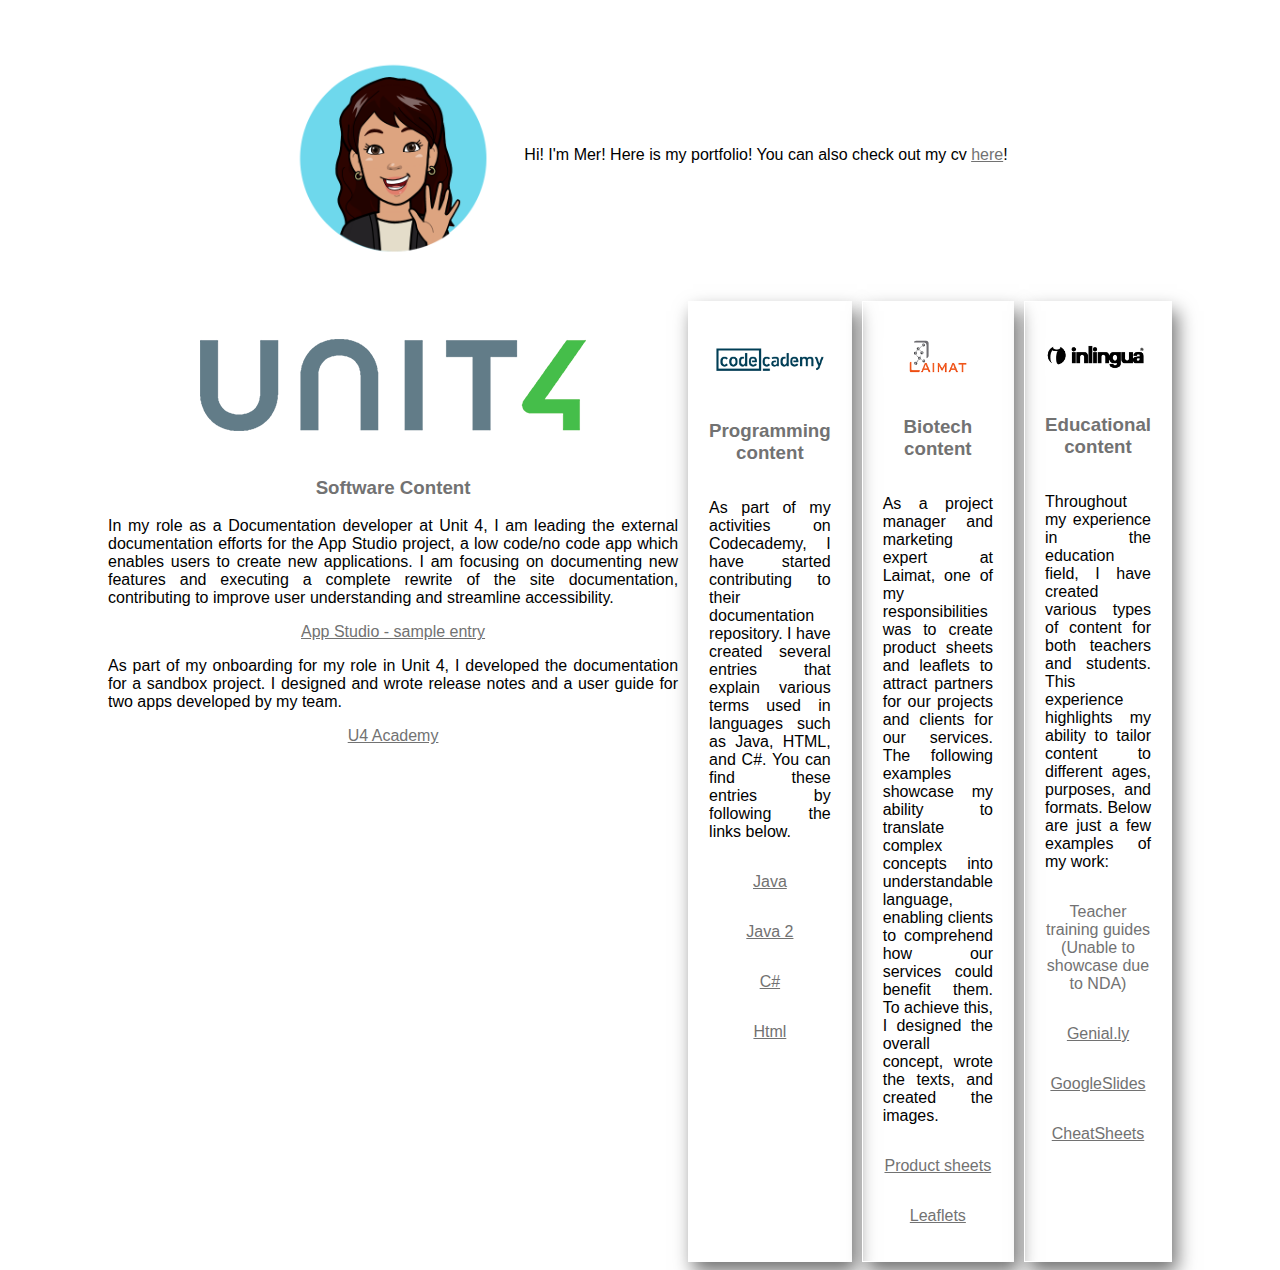
<file: index.html>
<!DOCTYPE html>
<html lang="en">
  <head></head>
    <meta charset="UTF-8">
    <meta name="viewport" content="width=device-width", initial-scale="1.0">
    <meta http-equiv="X-UA-Compatible" content="ie=edge">
    <title>Portfolio</title> 
    <link rel="stylesheet" type="text/css" href="resources/css/style.css">
  </head>
<body>
    
    <div class="parent2">
    <div class="avatar">
      <p class="avatarimg"><img src="resources/images/avatar2 copia.png"></p>
    </div>
    <div>
      <p>Hi! I'm Mer! Here is my portfolio! You can also check out my cv <a class="link--cv" href="https://m3rf3r.github.io/cv/">here</a>!</p>
    </div>
    </div>
    
<div class="parent">

  <div class="U4box">
    <p><img src="resources/images/unit42.png"></p>
    <h3>Software Content</h3>

    <p class="text">In my role as a Documentation developer at Unit 4, I am leading the external documentation efforts for the App Studio project, a low code/no code app which enables users to create new applications. I am focusing on documenting new features and executing a complete rewrite of the site documentation, contributing to improve user understanding and streamline accessibility.</p>
    <p><a class="link--codecademy" href="https://docs-external.u4pp.com/extensions-kit/guides/portal/app-studio/functionalities/components/select/" target="_blank">App Studio - sample entry</a></p>
    
    <p class="text">As part of my onboarding for my role in Unit 4, I developed the documentation for a sandbox project. I designed and wrote release notes and a user guide for two apps developed by my team.</p>
    <p><a class="link--codecademy" href="https://m3rf3r.github.io/U4Academy/" target="_blank">U4 Academy</a></p>
    
</div>

    <div class="firstbox">
        <p><img src="resources/images/codecademy2.png"></p>
    
        <h3>Programming content</h3>
    <p class="text">As part of my activities on Codecademy, I have started contributing to their documentation repository. I have created several entries that explain various terms used in languages such as Java, HTML, and C#. You can find these entries by following the links below.</p>
    <p><a class="link--codecademy" href="https://www.codecademy.com/resources/docs/java/strings/toLowerCase" target="_blank">Java</a></p>
    <p><a class="link--codecademy" href="https://www.codecademy.com/resources/docs/java/strings/regionMatches" target="_blank">Java 2</a></p>
    <p><a class="link--codecademy" href="https://www.codecademy.com/resources/docs/c-sharp/math-functions/ceiling" target="_blank">C#</a></p>
    <p><a class="link--codecademy" href="https://www.codecademy.com/resources/docs/html/attributes/style" target="_blank">Html</a></p>

       
  
    </div>

    <div class="secondbox">
        <p><img src="resources/images/laimat2.png"></p>
      
        <h3>Biotech content</h3>
        <p class="text">As a project manager and marketing expert at Laimat, one of my responsibilities was to create product sheets and leaflets to attract partners for our projects and clients for our services. The following examples showcase my ability to translate complex concepts into understandable language, enabling clients to comprehend how our services could benefit them. To achieve this, I designed the overall concept, wrote the texts, and created the images.</p>
        <p><a class="link--codecademy" href="productsheets.html" target="_blank">Product sheets</a></p>
        <p><a class="link--codecademy" href="leaflets.html">Leaflets</a></p>
     
    </div>

    <div class="thirdbox">
        <p><img src="resources/images/inlingua2.png"></p>
        
        <h3>Educational content</h3>
        <p class="text">Throughout my experience in the education field, I have created various types of content for both teachers and students. This experience highlights my ability to tailor content to different ages, purposes, and formats. Below are just a few examples of my work:</p>
        <p><a class="link--codecademy">Teacher training guides (Unable to showcase due to NDA)</a></p>
        <p><a class="link--codecademy" href="https://view.genial.ly/5e87505f2c0cec0d9d2cd288/interactive-content-kidnapped-harry-potter-based-cyoa" target="_blank">Genial.ly</a></p>
        <p><a class="link--codecademy" href="https://docs.google.com/presentation/d/18wiKFKz2tZ9sqanECz1P8o_UUnTh46NRgBbJXgomqME/edit?usp=sharing" target="_blank">GoogleSlides</a></p>
        <p><a class="link--codecademy" href="https://www.canva.com/design/DAEvKtVGCCY/MSvn0xsusXXVkRNAZWfMJw/view?utm_content=DAEvKtVGCCY&utm_campaign=designshare&utm_medium=link&utm_source=publishsharelink" target="_blank">CheatSheets</a></p>
    
</div>




</body>

</html>
</file>
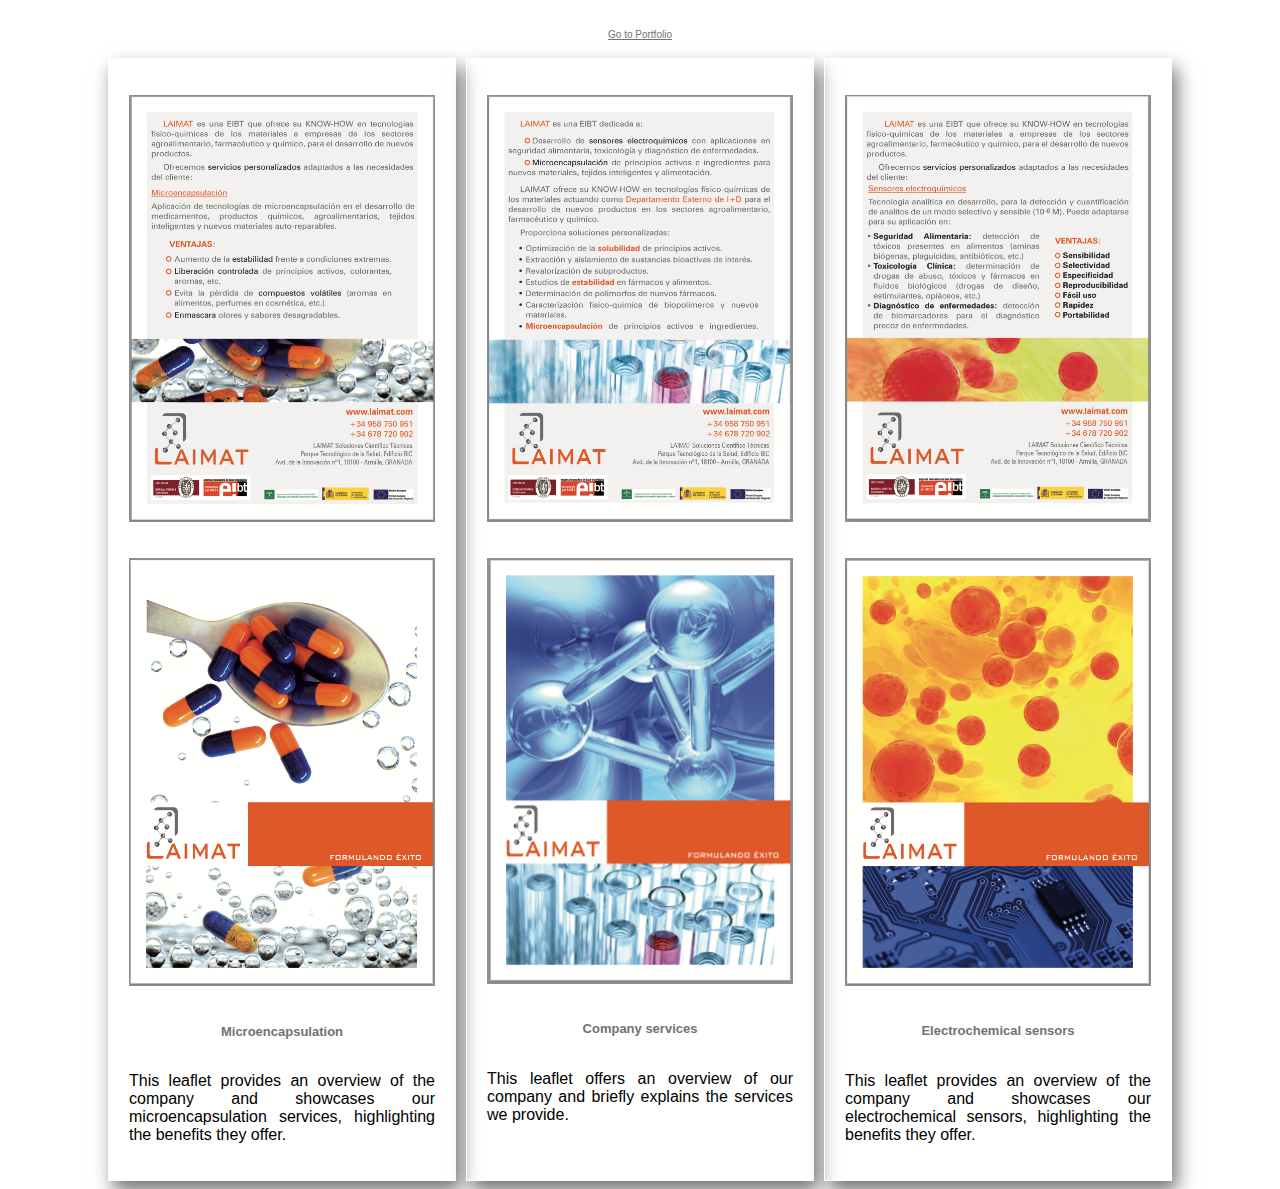
<file: leaflets.html>
<!DOCTYPE html>
<html lang="en">
  <head></head>
    <meta charset="UTF-8">
    <meta name="viewport" content="width=device-width", initial-scale="1.0">
    <meta http-equiv="X-UA-Compatible" content="ie=edge">
    <title>Leaflets</title> 
    <link rel="stylesheet" type="text/css" href="resources/css/style.css">
  </head>
<body>
    
  <div class="parent2">
    <p><a class="link--back" href="index.html">Go to Portfolio</a></p>
    </div>

<div class="parent">

    <div class="firstbox">
        <p class="image"><img src="resources/images/encapsulationback.png"></p>
        <p class="image"><img src="resources/images/encapsulationfront.png"></p>
    
        <h4>Microencapsulation</h4>
        <p class="text">This leaflet provides an overview of the company and showcases our microencapsulation services, highlighting the benefits they offer.</p>
       
  
    </div>

    <div class="secondbox">
        <p class="image"><img src="resources/images/mircoback.png"></p>
        <p class="image"><img src="resources/images/microfront.png"></p>
      
        <h4>Company services</h4>
        <p class="text">This leaflet offers an overview of our company and briefly explains the services we provide.</p>
       
     
    </div>

    <div class="thirdbox">
        <p class="image"><img src="resources/images/releaseback.png"></p>
        <p class="image"><img src="resources/images/relasefront.png"></p>
        
        <h4>Electrochemical sensors</h4>
        <p class="text">This leaflet provides an overview of the company and showcases our electrochemical sensors, highlighting the benefits they offer.</p>
       
    
</div>





</body>

</html>
</file>
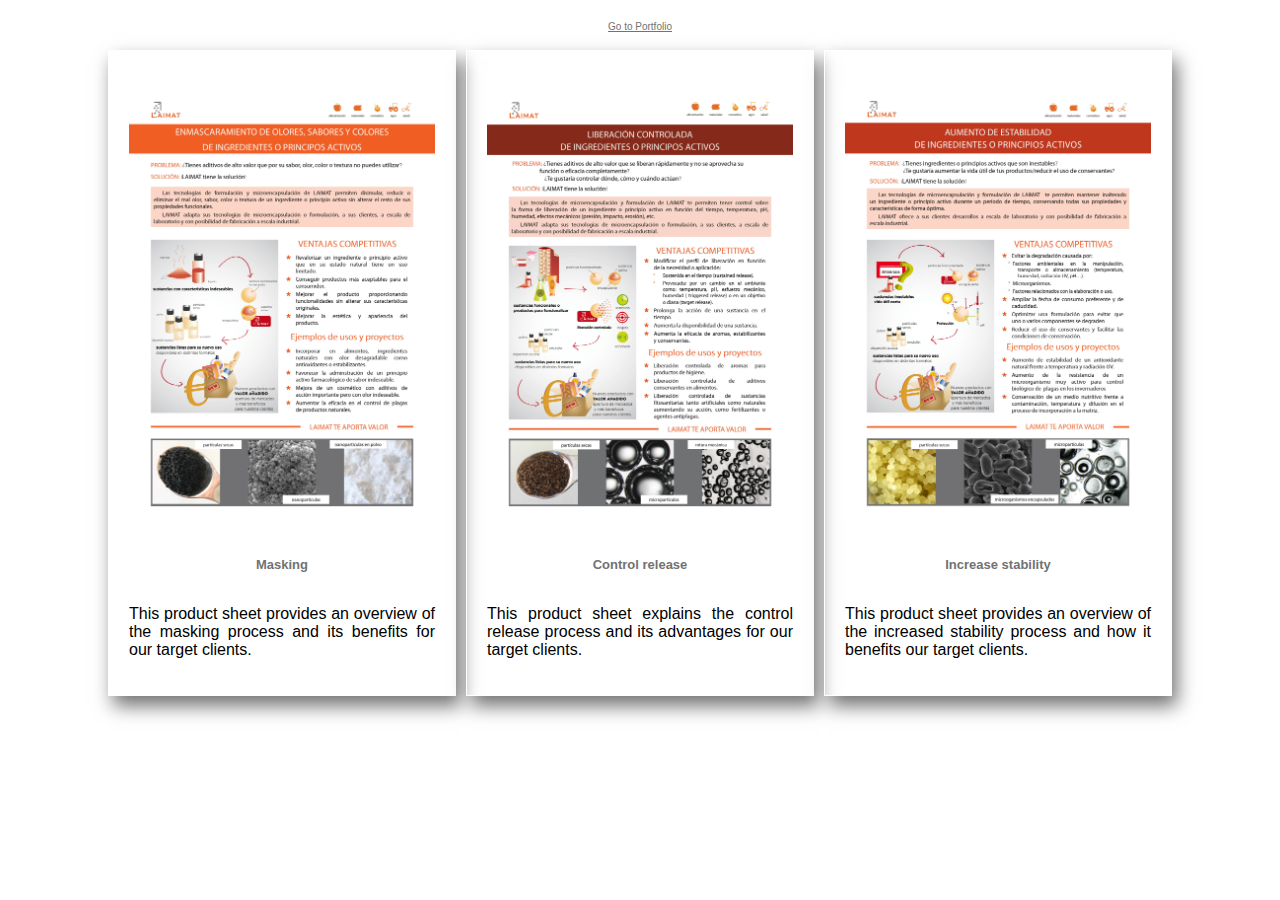
<file: productsheets.html>
<!DOCTYPE html>
<html lang="en">
  <head></head>
    <meta charset="UTF-8">
    <meta name="viewport" content="width=device-width", initial-scale="1.0">
    <meta http-equiv="X-UA-Compatible" content="ie=edge">
    <title>Product sheets</title> 
    <link rel="stylesheet" type="text/css" href="resources/css/style.css">
  </head>
<body>
   
  <div class="parent3">
    <p><a class="link--back" href="index.html">Go to Portfolio</a></p>
    </div>
    
<div class="parent">

    <div class="firstbox">
        <p class="image"><img src="resources/images/Datasheet1code.jpg"></p>
    
        <h4>Masking</h4>
        <p class="text">This product sheet provides an overview of the masking process and its benefits for our target clients.</p>
       
  
    </div>

    <div class="secondbox">
        <p class="image"><img src="resources/images/Datasheet2code.jpg"></p>
      
        <h4>Control release</h4>
        <p class="text">This product sheet explains the control release process and its advantages for our target clients.</p>
       
     
    </div>

    <div class="thirdbox">
        <p class="image"><img src="resources/images/Datasheet3code.jpg"></p>
        
        <h4>Increase stability</h4>
        <p class="text">This product sheet provides an overview of the increased stability process and how it benefits our target clients.</p>
       
    
</div>


</body>

</html>
</file>
<file: resources/css/style.css>
body {
    background-color: white;
    text-align: center;
    font-family: Verdana, Geneva, Tahoma, sans-serif;
    padding-left: 100px;
    padding-right: 100px;
}

h3{
    color: #727272;
}

h4{
    color: #727272;
    font-size: small;
}

img {
    max-width: 100%;
    max-height: 100%;
}

.avatarimg {
    max-width: 200px;
   
}

.header--main {
    font-weight: normal;
    font-size: 50px;
    color:#727272;

}

.parent{
 
  gap: 10px ;
  display: flex;
  width: 100%;
  
}

.parent2{
   
    display: flex;
    flex-direction: row;
    gap: 10px ;
    align-items: center;
    justify-content: center;
  }


.avatar {
    
    border: 1px solid white;
    padding: 20px;
    position: relative;
    align-items: center;
    justify-content: center;
    
}

.firstbox {
    
    flex: 1;
    border: 1px solid white;
    padding: 20px;
    box-shadow: 5px 10px 18px #727272;
    display: flex;
    flex-direction: column;
    
    
}


.text{
    
    text-align: justify;
}

.secondbox {
    
    flex: 1;
    border: 1px solid white;
    padding: 20px;
    box-shadow: 5px 10px 18px #727272;
    display: flex;
    flex-direction: column;
}

.thirdbox {
    
    flex: 1;
    border: 1px solid white;
    padding: 20px;
    box-shadow: 5px 10px 18px #727272;
    display: flex;
    flex-direction: column;
}


.link--back {
    font-size: 10px;
    color:#727272; 
}
.link--cv {
    
    color:#727272; 
}

.link--codecademy {
    color:#727272;  
}
</file>
